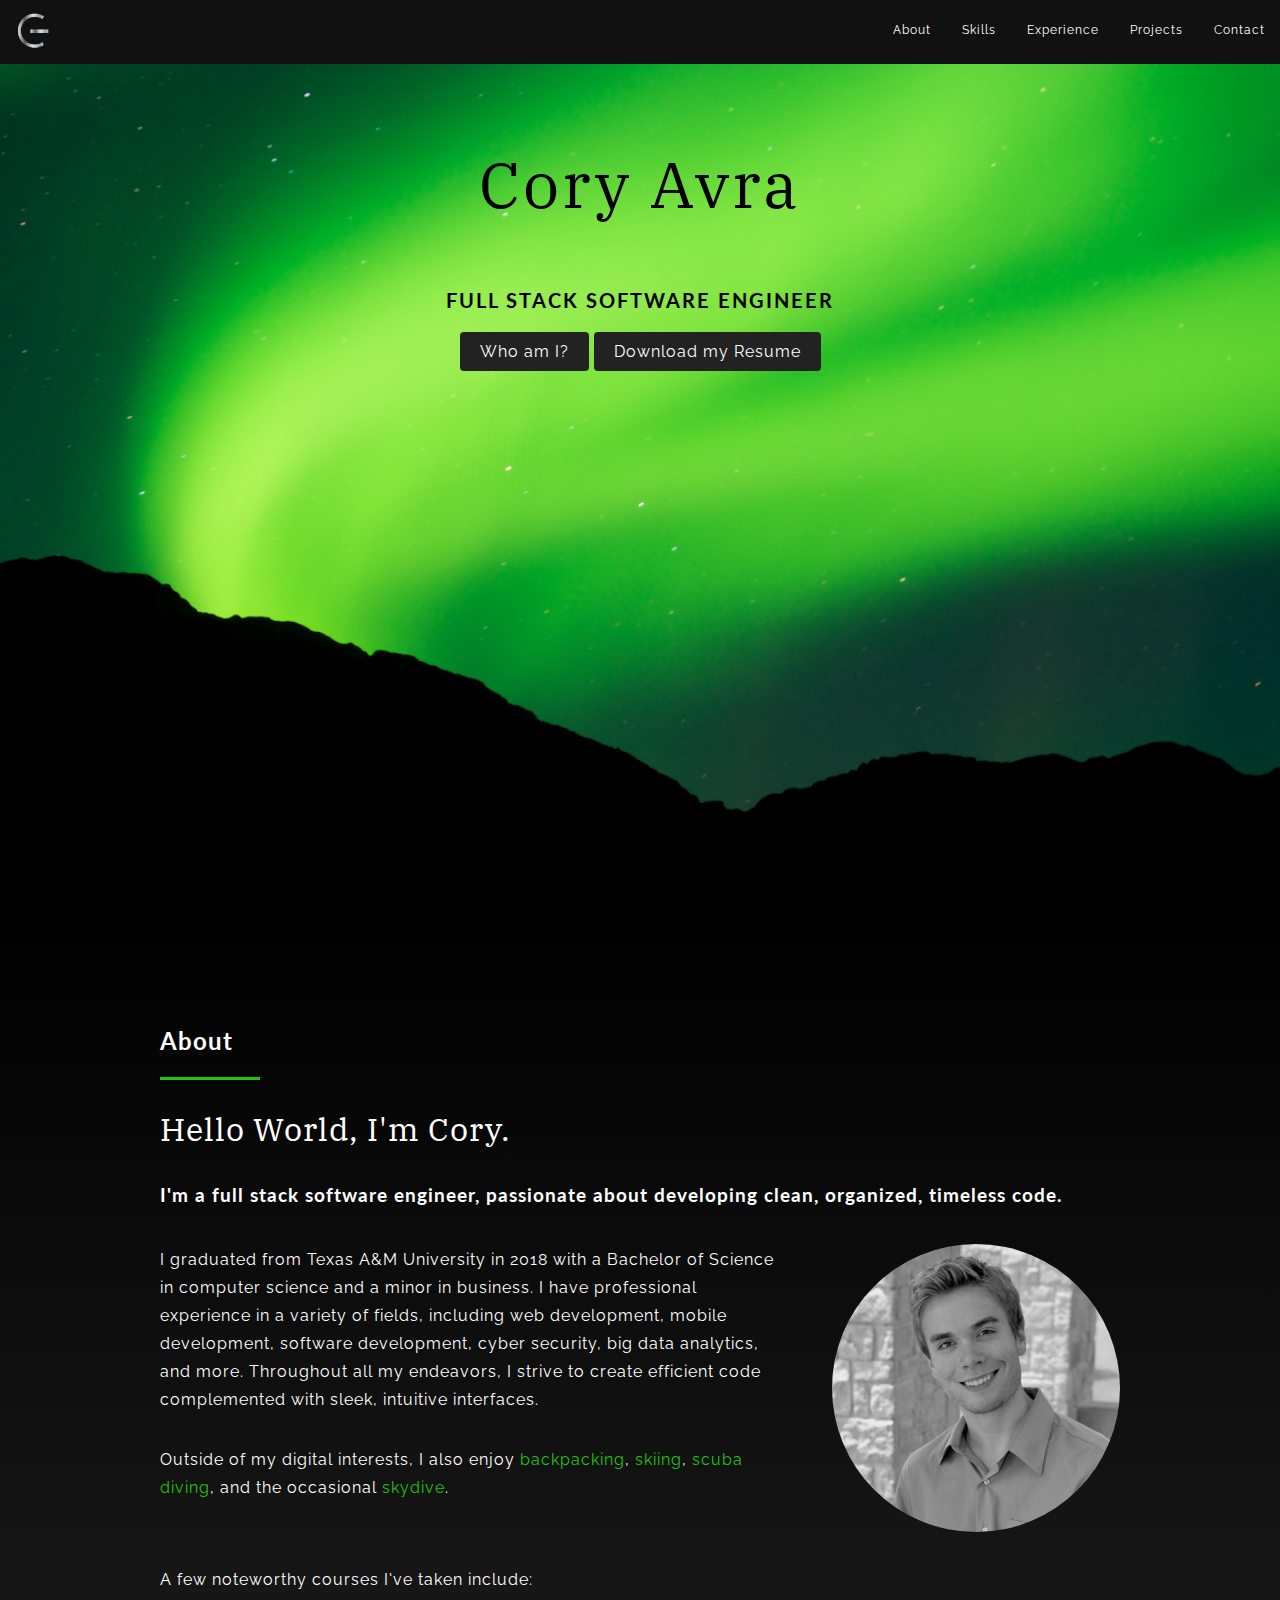
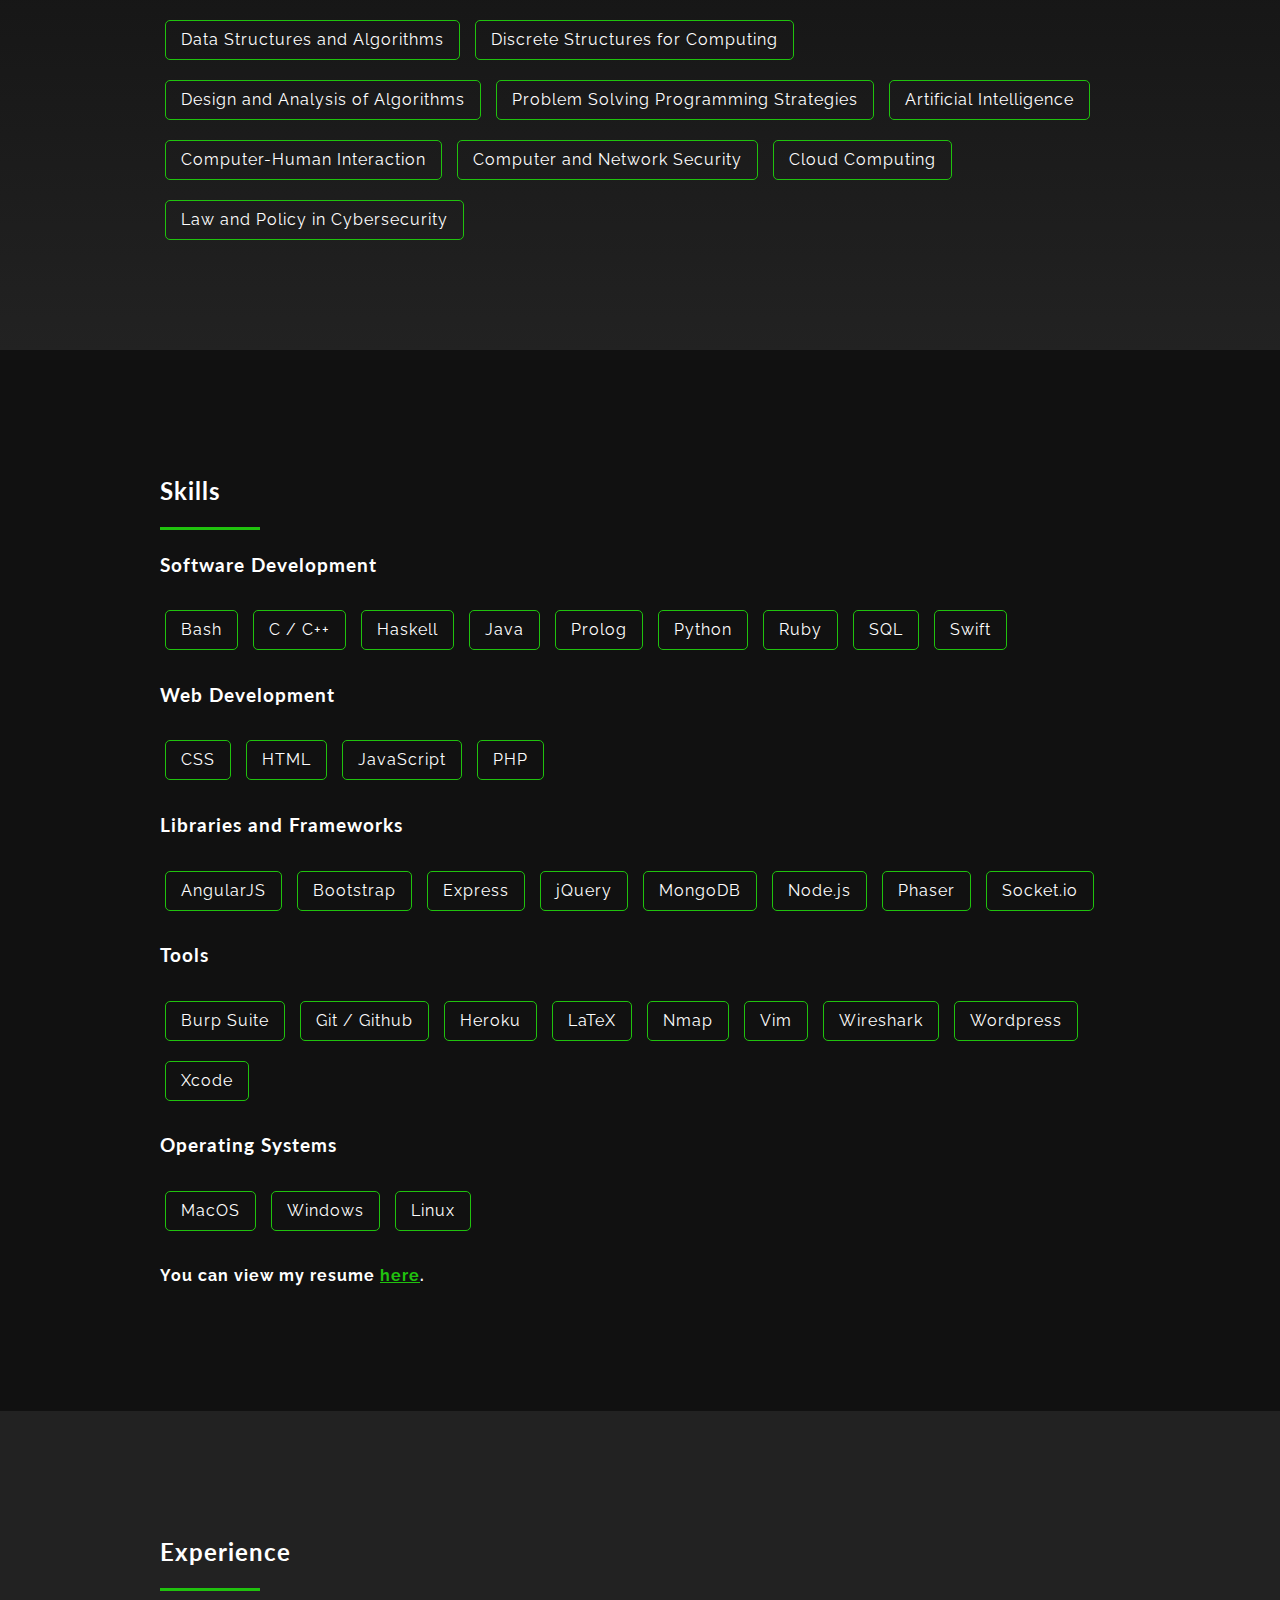
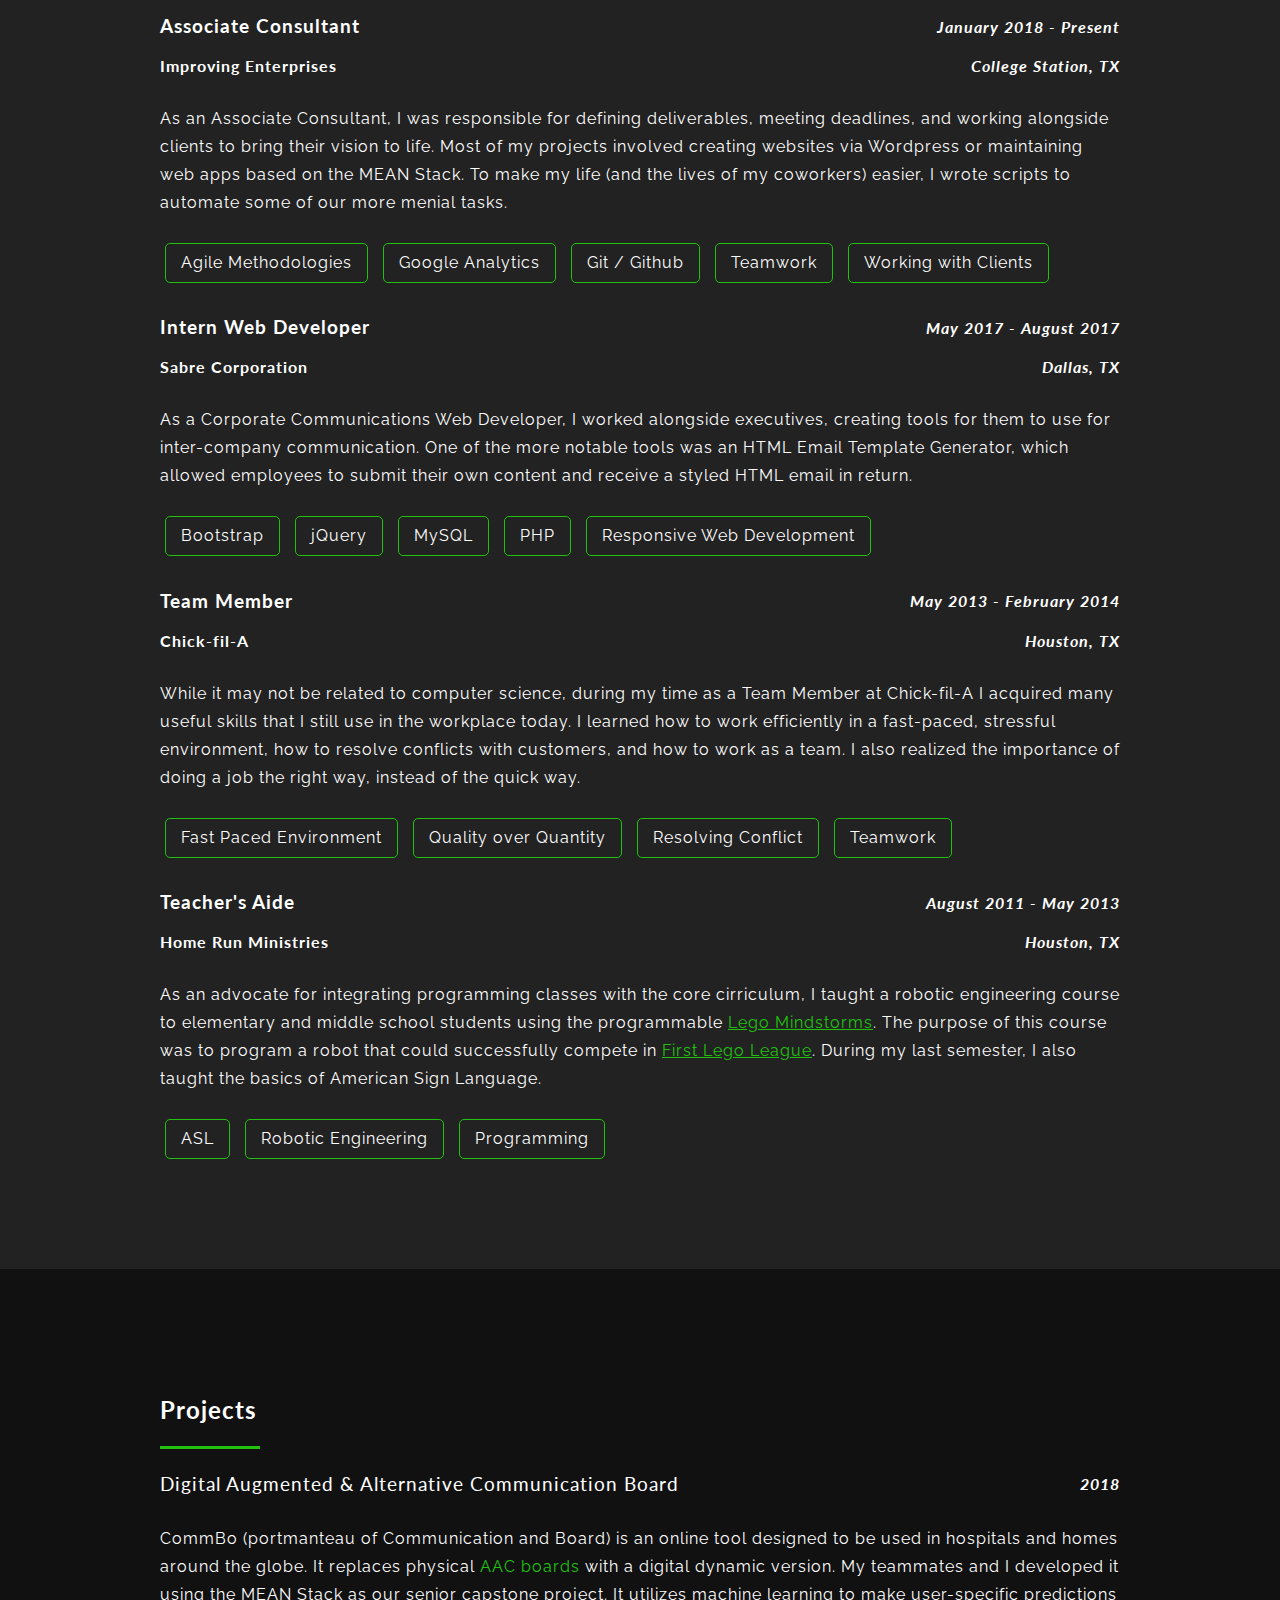
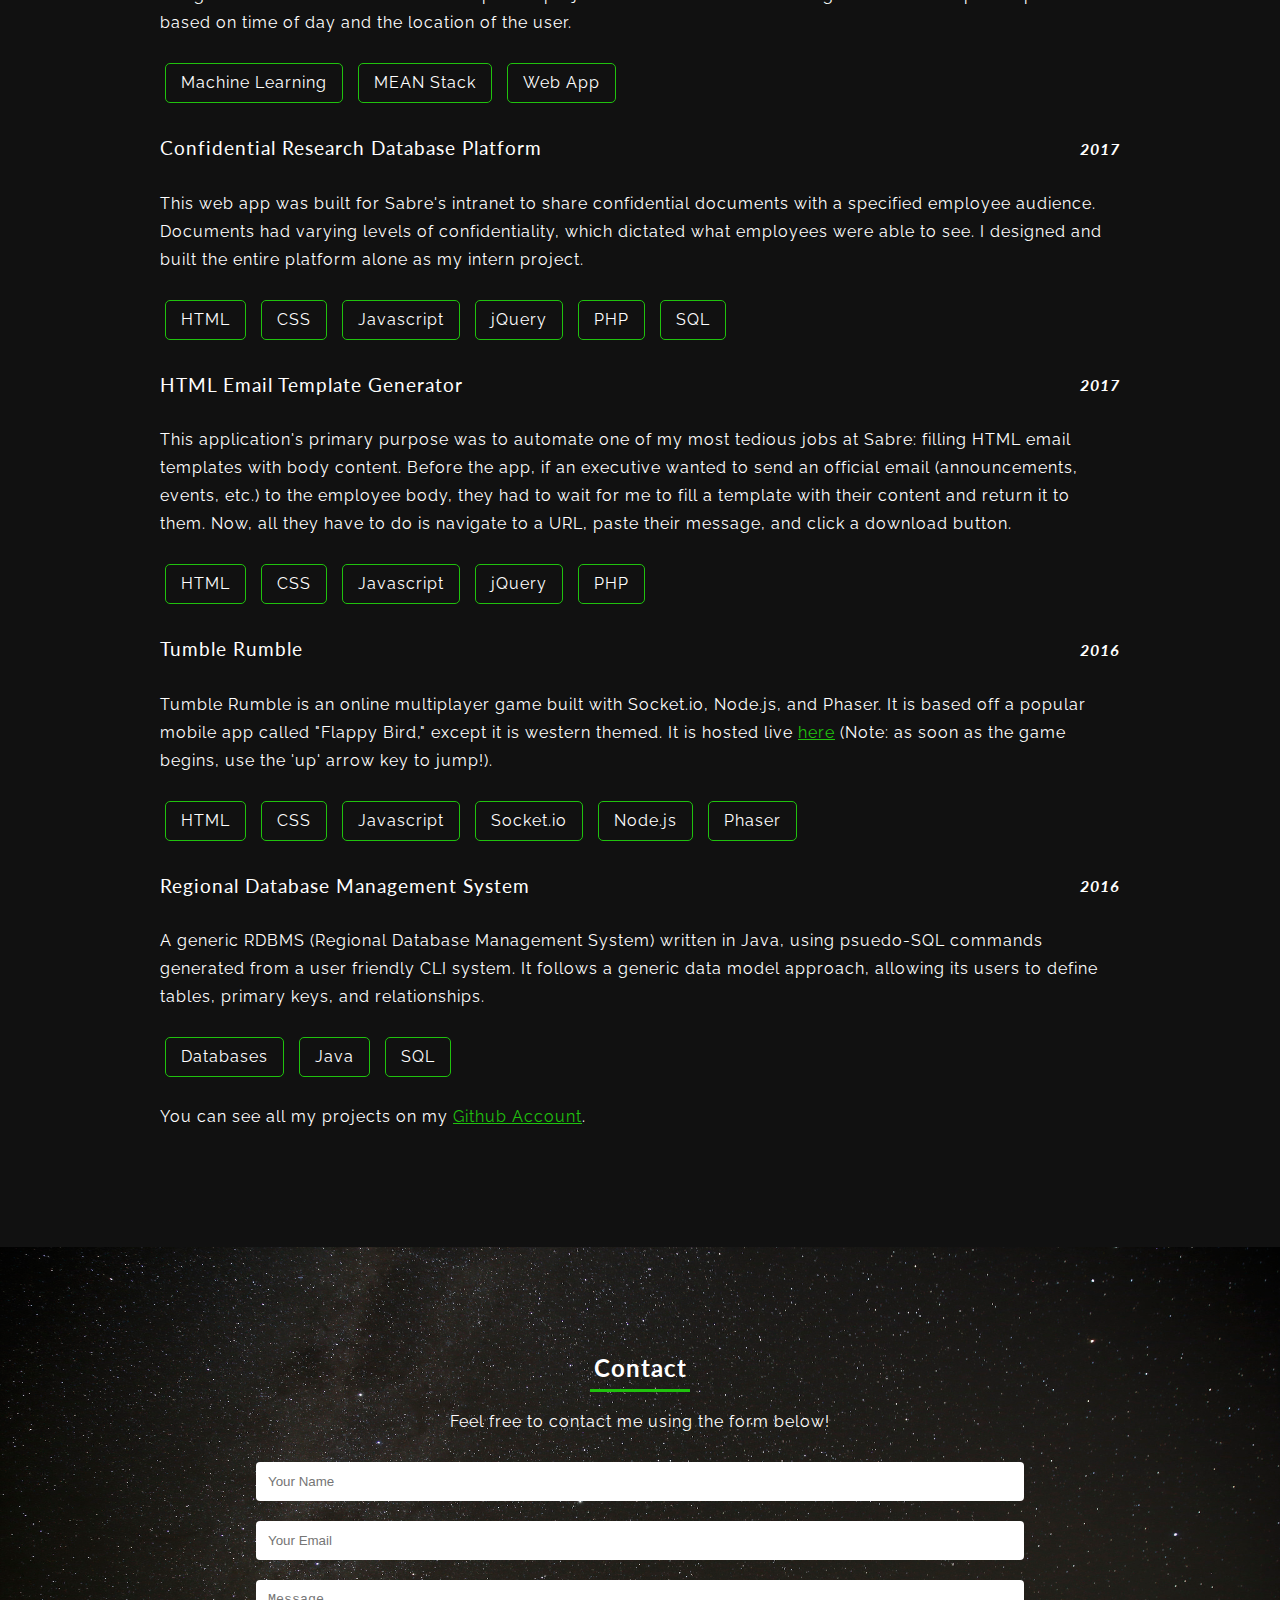
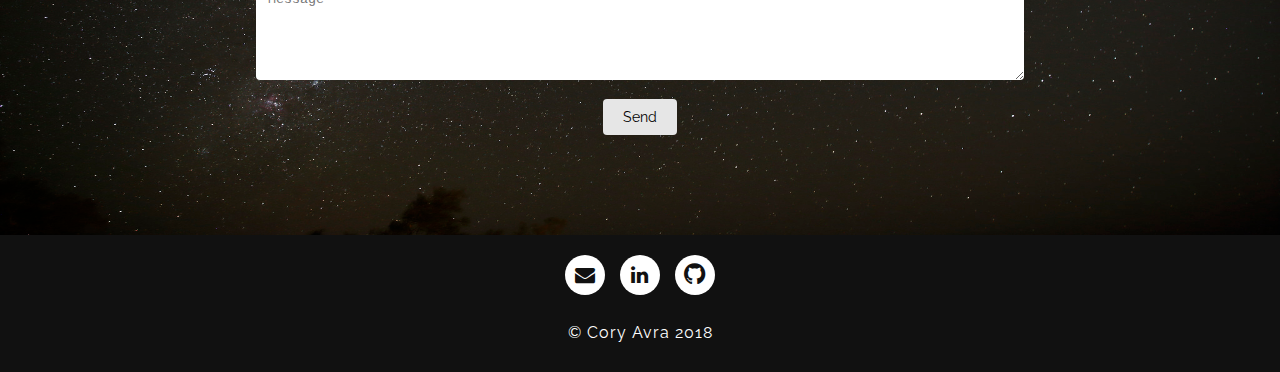
<file: index.html>
<!DOCTYPE html>
<html lang="en">
<head>
	<meta charset="UTF-8" />
	<meta name="viewport" content="width=device-width, initial-scale=1">

	<!-- Website title and icon -->
	<title>Cory Avra</title>
	<link rel="icon" href="assets/img/logo.png">

	<!--  Stylesheets -->
	<link rel="stylesheet" type="text/css" href="assets/css/style.css">
	<link rel="stylesheet" href="https://cdnjs.cloudflare.com/ajax/libs/font-awesome/4.7.0/css/font-awesome.min.css">

	<!-- Global site tag (gtag.js) - Google Analytics -->
	<script async src="https://www.googletagmanager.com/gtag/js?id=UA-115904629-1"></script>
	<script>
		window.dataLayer = window.dataLayer || [];
		function gtag(){dataLayer.push(arguments);}
		gtag('js', new Date());
		gtag('config', 'UA-115904629-1');
	</script>
</head>
<body>
	<div class="header">
		<a id="header-logo" href="#introduction"><img src="assets/img/logo.png"></a>
		<ul>
			<li><a href="#about">About</a></li>
			<!-- <li><a href="#services">What I do</a></li> -->
			<li><a href="#skills">Skills</a></li>
			<li><a href="#experience">Experience</a></li>
			<li><a href="#projects">Projects</a></li>
			<li><a href="#contact">Contact</a></li>
		</ul>
	</div>

	<div class="section" id="introduction">
		<h1 class="title">Cory Avra</h1>
		<h3 class="heading">Full Stack Software Engineer</h3>
		<a class="button" href="#about">Who am I?</a>
		<a class="button" href="assets/docs/Cory Avra - Resume.pdf" target="_blank">Download my Resume</a>
	</div>

	<div class="section" id="about">
		<div class="section-wrapper">
			<h2 class="heading">About</h2>
			<div class="accent-line"></div>

			<h1 class="title">Hello World, I'm Cory.</h1>
			<h3 class="heading">I'm a full stack software engineer, passionate about developing clean, organized, timeless code.</h3>

			<img id="headshot-image" src="assets/img/headshot.png">

			<p>I graduated from Texas A&amp;M University in 2018 with a Bachelor of Science in computer science and a minor in business. I have professional experience in a variety of fields, including web development, mobile development, software development, cyber security, big data analytics, and more. Throughout all my endeavors, I strive to create efficient code complemented with sleek, intuitive interfaces.</p>
			<p>Outside of my digital interests, I also enjoy
				<span class="text-popup">
					<span data-id="popup_backpack">backpacking</span>,
					<span data-id="popup_ski">skiing</span>,
					<span data-id="popup_scuba">scuba diving</span>, and the occasional
					<span data-id="popup_skydive">skydive</span>.
				</span>
				<div class="popup" style="display:none;">Popup</div>
			</p>
			<p>A few noteworthy courses I've taken include:</p>
			<ul class="taglist">
				<li>Data Structures and Algorithms</li>
				<li>Discrete Structures for Computing</li>
				<li>Design and Analysis of Algorithms</li>
				<li>Problem Solving Programming Strategies</li>
				<li>Artificial Intelligence</li>
				<li>Computer-Human Interaction</li>
				<li>Computer and Network Security</li>
				<li>Cloud Computing</li>
				<li>Law and Policy in Cybersecurity</li>
			</ul>
		</div>
	</div>

	<!-- <div class="section" id="services">
		<div class="section-wrapper">
			<h2 class="heading">What I do</h2>
			<div class="accent-line"></div>
			<ul class="taglist">
				<li>Front End (Responsive eser Design, experience, etc.)</li>
				<li>Back End (Databases, etc.)</li>
				<li>Cyber Security (best practices, law)</li>
				<li>Software Engineering (low-level languages, high level languages)</li>
			</ul>
		</div>
	</div> -->

	<div class="section" id="skills">
		<div class="section-wrapper">
			<h2 class="heading">Skills</h2>
			<div class="accent-line"></div>
			<h3 class="heading">Software Development</h3>
			<ul class="taglist">
				<li>Bash</li>
				<li>C / C++</li>
				<li>Haskell</li>
				<li>Java</li>
				<li>Prolog</li>
				<li>Python</li>
				<li>Ruby</li>
				<li>SQL</li>
				<li>Swift</li>
			</ul>
			<h3 class="heading">Web Development</h3>
			<ul class="taglist">
				<li>CSS</li>
				<li>HTML</li>
				<li>JavaScript</li>
				<li>PHP</li>
			</ul>
			<h3 class="heading">Libraries and Frameworks</h3>
			<ul class="taglist">
				<li>AngularJS</li>
				<li>Bootstrap</li>
				<li>Express</li>
				<li>jQuery</li>
				<li>MongoDB</li>
				<li>Node.js</li>
				<li>Phaser</li>
				<li>Socket.io</li>
			</ul>
			<h3 class="heading">Tools</h3>
			<ul class="taglist">
				<li>Burp Suite</li>
				<li>Git / Github</li>
				<li>Heroku</li>
				<li>LaTeX</li>
				<li>Nmap</li>
				<li>Vim</li>
				<li>Wireshark</li>
				<li>Wordpress</li>
				<li>Xcode</li>
			</ul>
			<h3 class="heading">Operating Systems</h3>
			<ul class="taglist">
				<li>MacOS</li>
				<li>Windows</li>
				<li>Linux</li>
			</ul>
			<!-- <h3 class="heading">Soft Skills</h3>
			<ul class="taglist">
				<li>Public Speaking</li>
				<li>Presentation</li>
				<li>Team Leadership</li>
				<li>Effective Communication</li>
			</ul> -->
			<h4>You can view my resume <a href="assets/docs/Cory Avra - Resume.pdf" target="_blank">here</a>.</h4>
		</div>
	</div>

	<div class="section" id="experience">
		<div class="section-wrapper">
			<h2 class="heading">Experience</h2>
			<div class="accent-line"></div>

			<div class="line heading">
				<h3 class="job-title">Associate Consultant</h3>
				<h4 class="date">January 2018 - Present</h4>
			</div>
			<div class="line heading">
				<h4 class="company">Improving Enterprises</h4>
				<h4 class="location">College Station, TX</h4>
			</div>
			<p class="summary">As an Associate Consultant, I was responsible for defining deliverables, meeting deadlines, and working alongside clients to bring their vision to life. Most of my projects involved creating websites via Wordpress or maintaining web apps based on the MEAN Stack. To make my life (and the lives of my coworkers) easier, I wrote scripts to automate some of our more menial tasks.</p>
			<ul class="taglist">
				<li>Agile Methodologies</li>
				<li>Google Analytics</li>
				<li>Git / Github</li>
				<li>Teamwork</li>
				<li>Working with Clients</li>
			</ul>

			<div class="line heading">
				<h3 class="job-title">Intern Web Developer</h3>
				<h4 class="date">May 2017 - August 2017</h4>
			</div>
			<div class="line heading">
				<h4 class="company">Sabre Corporation</h4>
				<h4 class="location">Dallas, TX</h4>
			</div>
			<p>As a Corporate Communications Web Developer, I worked alongside executives, creating tools for them to use for inter-company communication. One of the more notable tools was an HTML Email Template Generator, which allowed employees to submit their own content and receive a styled HTML email in return.</p>
			<ul class="taglist">
				<li>Bootstrap</li>
				<li>jQuery</li>
				<li>MySQL</li>
				<li>PHP</li>
				<li>Responsive Web Development</li>
			</ul>

			<div class="line heading">
				<h3 class="job-title">Team Member</h3>
				<h4 class="date">May 2013 - February 2014</h4>
			</div>
			<div class="line heading">
				<h4 class="company">Chick-fil-A</h4>
				<h4 class="location">Houston, TX</h4>
			</div>
			<p>While it may not be related to computer science, during my time as a Team Member at Chick-fil-A I acquired many useful skills that I still use in the workplace today. I learned how to work efficiently in a fast-paced, stressful environment, how to resolve conflicts with customers, and how to work as a team. I also realized the importance of doing a job the right way, instead of the quick way.</p>
			<ul class="taglist">
				<li>Fast Paced Environment</li>
				<li>Quality over Quantity</li>
				<li>Resolving Conflict</li>
				<li>Teamwork</li>
			</ul>

			<div class="line heading">
				<h3 class="job-title">Teacher's Aide</h3>
				<h4 class="date">August 2011 - May 2013</h4>
			</div>
			<div class="line heading">
				<h4 class="company">Home Run Ministries</h4>
				<h4 class="location">Houston, TX</h4>
			</div>
			<p>As an advocate for integrating programming classes with the core cirriculum, I taught a robotic engineering course to elementary and middle school students using the programmable <a href="https://www.lego.com/en-us/mindstorms">Lego Mindstorms</a>. The purpose of this course was to program a robot that could successfully compete in <a href="http://www.firstlegoleague.org/">First Lego League</a>. During my last semester, I also taught the basics of American Sign Language.</p>
			<ul class="taglist">
				<li>ASL</li>
				<li>Robotic Engineering</li>
				<li>Programming</li>
			</ul>
		</div>
	</div>

	<div class="section" id="projects">
		<div class="section-wrapper">
			<h2 class="heading">Projects</h2>
			<div class="accent-line"></div>

			<div class="line heading">
				<h3 class="name">Digital Augmented & Alternative Communication Board</h3>
				<h4 class="date">2018</h4>
			</div>
			<p>CommBo (portmanteau of Communication and Board) is an online tool designed to be used in hospitals and homes around the globe. It replaces physical <span class="text-popup"><span data-id="popup-AAC">AAC boards</span></span> with a digital dynamic version. My teammates and I developed it using the MEAN Stack as our senior capstone project. It utilizes machine learning to make user-specific predictions based on time of day and the location of the user.</p>
			<ul class="taglist">
				<li>Machine Learning</li>
				<li>MEAN Stack</li>
				<li>Web App</li>
			</ul>

			<div class="line heading">
				<h3 class="name">Confidential Research Database Platform</h3>
				<h4 class="date">2017</h4>
			</div>
			<p>This web app was built for Sabre's intranet to share confidential documents with a specified employee audience. Documents had varying levels of confidentiality, which dictated what employees were able to see. I designed and built the entire platform alone as my intern project.</p>
			<ul class="taglist">
				<li>HTML</li>
				<li>CSS</li>
				<li>Javascript</li>
				<li>jQuery</li>
				<li>PHP</li>
				<li>SQL</li>
			</ul>

			<div class="line heading">
				<h3 class="heading name">HTML Email Template Generator</h3>
				<h4 class="date">2017</h4>
			</div>
			<p>This application's primary purpose was to automate one of my most tedious jobs at Sabre: filling HTML email templates with body content. Before the app, if an executive wanted to send an official email (announcements, events, etc.) to the employee body, they had to wait for me to fill a template with their content and return it to them. Now, all they have to do is navigate to a URL, paste their message, and click a download button.</p>
			<ul class="taglist">
				<li>HTML</li>
				<li>CSS</li>
				<li>Javascript</li>
				<li>jQuery</li>
				<li>PHP</li>
			</ul>

			<div class="line heading">
				<h3 class="name">Tumble Rumble</h3>
				<h4 class="date">2016</h4>
			</div>
			<p>Tumble Rumble is an online multiplayer game built with Socket.io, Node.js, and Phaser. It is based off a popular mobile app called "Flappy Bird," except it is western themed. It is hosted live <a href="http://tumblerumble.herokuapp.com/">here</a> (Note: as soon as the game begins, use the 'up' arrow key to jump!).</p>
			<ul class="taglist">
				<li>HTML</li>
				<li>CSS</li>
				<li>Javascript</li>
				<li>Socket.io</li>
				<li>Node.js</li>
				<li>Phaser</li>
			</ul>

			<div class="line heading">
				<h3 class="name">Regional Database Management System</h3>
				<h4 class="date">2016</h4>
			</div>
			<p>A generic RDBMS (Regional Database Management System) written in Java, using psuedo-SQL commands generated from a user friendly CLI system. It follows a generic data model approach, allowing its users to define tables, primary keys, and relationships.</p>
			<ul class="taglist">
				<li>Databases</li>
				<li>Java</li>
				<li>SQL</li>
			</ul>

			<p>You can see all my projects on my <a href="https://github.com/cavra">Github Account</a>.</p>
		</div>
	</div>

	<div class="section" id="contact">
		<div class="section-wrapper">
			<h2 class="heading">Contact</h2>
			<div class="accent-line"></div>
			<p>Feel free to contact me using the form below!</p>
			<form method="POST" action="https://formspree.io/coryavra@gmail.com">
				<input type="text" name="name" placeholder="Your Name" required>
				<input type="email" name="_replyto" placeholder="Your Email" required>
				<textarea name="message" placeholder="Message" required></textarea>
				<button class="button" type="submit">Send</button>
			</form>
		</div>
	</div>

	<div class="footer">
		<ul>
			<li><a href="mailto:coryavra@gmail.com" class="fa fa-envelope" title="Email"></a></li>
			<li><a href="https://www.linkedin.com/in/cory-avra/" class="fa fa-linkedin" title="LinkedIn"></a></li>
			<li><a href="https://github.com/cavra" class="fa fa-github" title="Github"></a></li>
		</ul>
		<div class="copyright">
			&#169; Cory Avra 2018
		</div>
	</div>

	<script type="text/javascript" src="https://ajax.googleapis.com/ajax/libs/jquery/3.2.1/jquery.min.js"></script>
	<script type="text/javascript" src="assets/js/functions.js"></script>
</body>
</html>
</file>
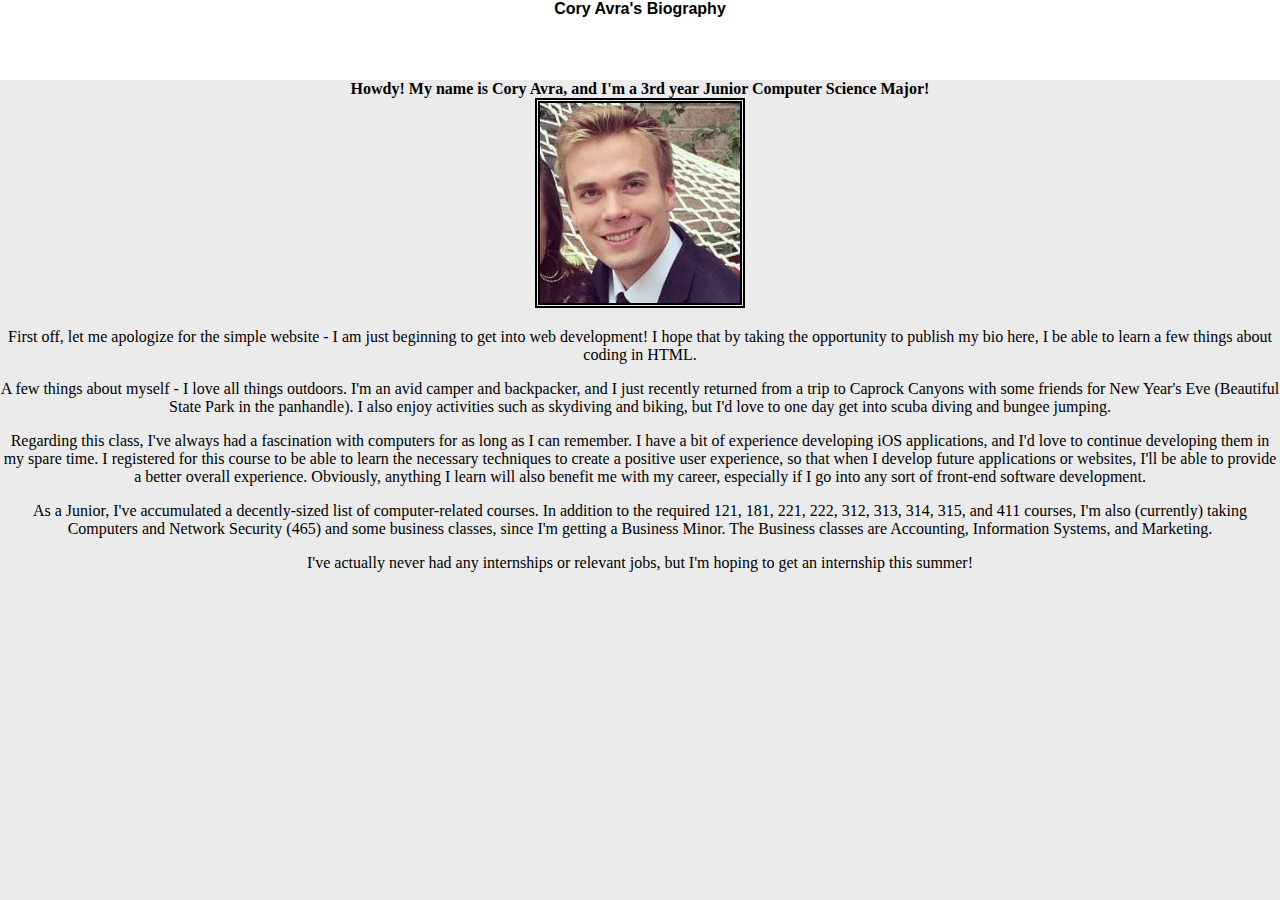
<file: old/index.html>
<!DOCTYPE HTML>
<html lang='en'>
	<head>
    <meta charset='UTF-8' />
		<title>Cory Avra</title>
		<link rel="icon" href="favicon.ico">
    <link type='text/css' rel='stylesheet' href='style.css' />
	</head>
	<body>
		<header>
    		<h1>Cory Avra's Biography</h1>
		</header>

		<h1>Howdy! My name is Cory Avra, and I'm a 3rd year Junior Computer Science Major!</h1>

		<img style="border:5px double black;" src="profile_pic.jpg" height="200" width="200" alt="Profile Picture">

		<p>First off, let me apologize for the simple website - I am just beginning to get into web development! I hope that by taking the opportunity to publish my bio here, I be able to learn a few things about coding in HTML.</p>

		<p>A few things about myself - I love all things outdoors. I'm an avid camper and backpacker, and I just recently returned from a trip to Caprock Canyons with some friends for New Year's Eve (Beautiful State Park in the panhandle). I also enjoy activities such as skydiving and biking, but I'd love to one day get into scuba diving and bungee jumping.</p>

		<p>Regarding this class, I've always had a fascination with computers for as long as I can remember. I have a bit of experience developing iOS applications, and I'd love to continue developing them in my spare time. I registered for this course to be able to learn the necessary techniques to create a positive user experience, so that when I develop future applications or websites, I'll be able to provide a better overall experience. Obviously, anything I learn will also benefit me with my career, especially if I go into any sort of front-end software development.</p>

		<p>As a Junior, I've accumulated a decently-sized list of computer-related courses. In addition to the required 121, 181, 221, 222, 312, 313, 314, 315, and 411 courses, I'm also (currently) taking Computers and Network Security (465) and some business classes, since I'm getting a Business Minor. The Business classes are Accounting, Information Systems, and Marketing.</p>

		<p>I've actually never had any internships or relevant jobs, but I'm hoping to get an internship this summer!</p>
	</body>
</html>
</file>
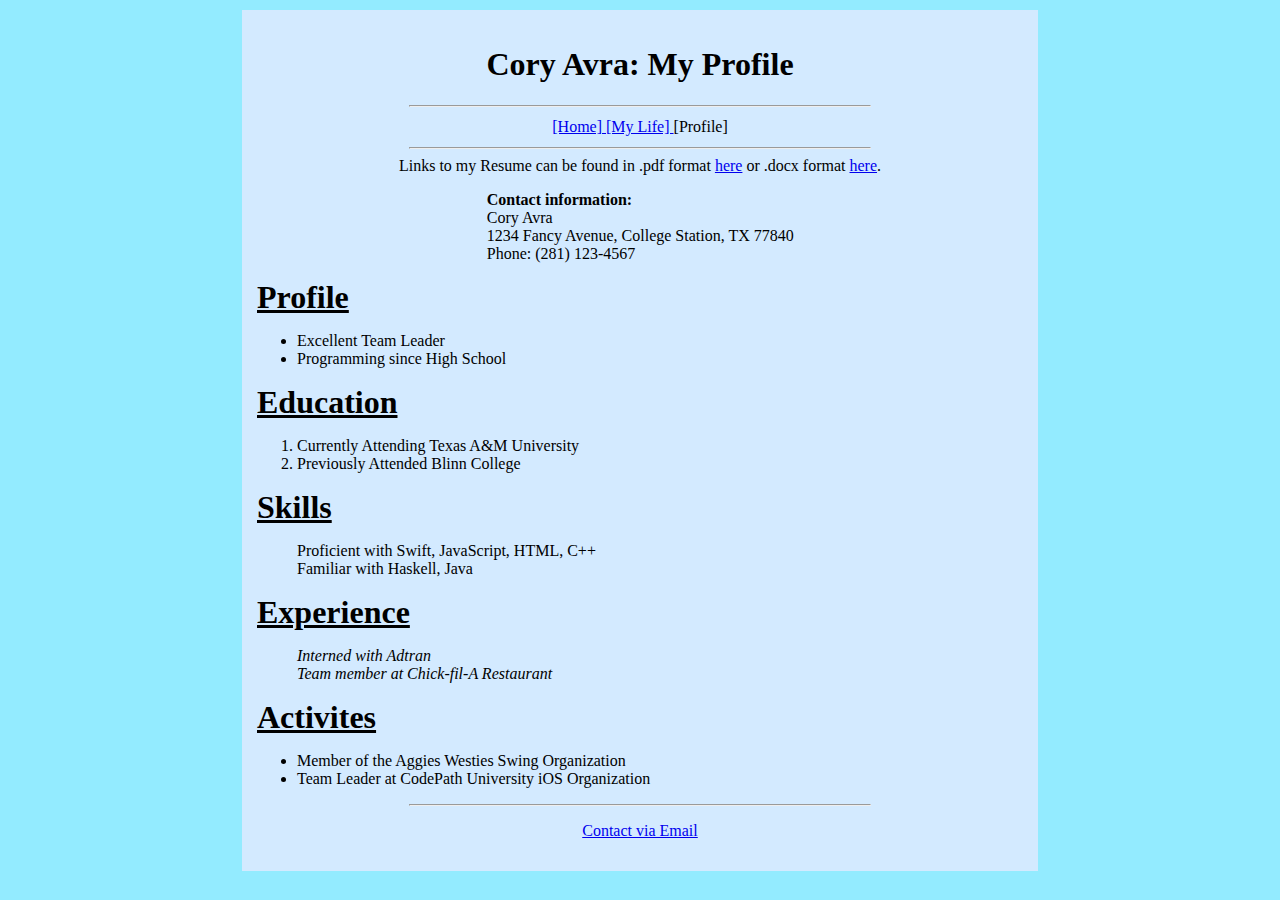
<file: profile.html>
<!DOCTYPE html>
<html>
<head>
<title>Cory Avra: ISYS Website</title>
<!-- created by: Your Cory Avra, Section 599 -->
</head>
<body bgcolor="#93ebff">
<table align="center" width = "800px" cellpadding="15px">
<tr>
<td bgcolor="#d3eaff">
<h1 align="center">Cory Avra: My Profile</h1>
<hr align="center", width="60%">
<center><table><tr><td> 
<a href= "index.html"> [Home] </a> 
<a href= "mylife.html"> [My Life] </a> 
[Profile]
</td> </tr></table></center>
<hr align="center", width="60%">
<center>
Links to my Resume can be found in .pdf format <a href="resume.pdf">here</a> or .docx format <a href="resume.docx">here</a>.

<p style="text-align:left;margin-left:30%"">
<b>Contact information:</b><br>
Cory Avra<br>
1234 Fancy Avenue, College Station, TX 77840<br>
Phone: (281) 123-4567
</p>
</center>

<font size="6"><b><u>Profile</u></b></font>
<ul>
	<li>Excellent Team Leader</li>
	<li>Programming since High School</li>
</ul>

<font size="6"><b><u>Education</u></b></font>
<ol type="1">
	<li>Currently Attending Texas A&M University</li>
	<li>Previously Attended Blinn College</li>
</ol>

<font size="6"><b><u>Skills</u></b></font>
<ul style="list-style-type:none">
	<li>Proficient with Swift, JavaScript, HTML, C++</li>
	<li>Familiar with Haskell, Java</li>
</ul>

<font size="6"><b><u>Experience</u></b></font>
<ul style="list-style-type:none;font-style:italic;">
	<li>Interned with Adtran</li>
	<li>Team member at Chick-fil-A Restaurant</li>
</ul>

<font size="6"><b><u>Activites</u></b></font>
<ul>
	<li>Member of the Aggies Westies Swing Organization</li>
	<li>Team Leader at CodePath University iOS Organization</li>
</ul>

</p>
<hr align="center", width="60%">
<p align="center">
<a href="mailto:fakeemail@gmail.com?Subject=Hello%20from%20ISYS%20" target="_top">Contact via Email</a>
</p>
</td>
</tr>
</table>
</body>
</html>
</file>
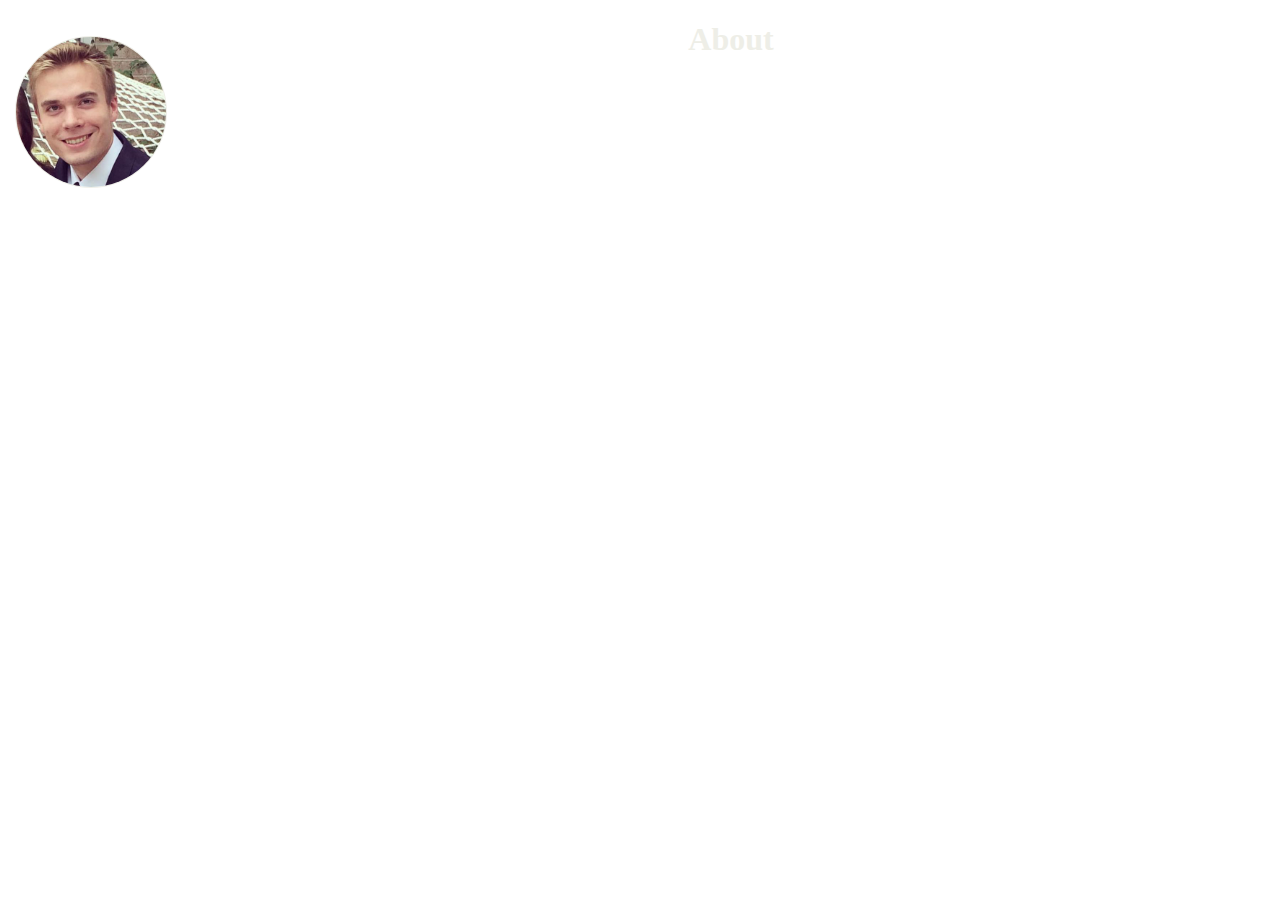
<file: html/about.html>
<!DOCTYPE html>
<html lang='en'>

	<head>
    	<meta charset='UTF-8' />

		<!-- Set website title and icon -->
		<title>Cory Avra - Home</title>
		<link rel="icon" href="../images/favicon.ico">

		<!-- Add stylesheets and libraries -->
		<link rel="stylesheet" type="text/css" href="../css/iframe.css">
		<link rel="stylesheet" href="https://cdnjs.cloudflare.com/ajax/libs/font-awesome/4.7.0/css/font-awesome.min.css">
	</head>

	<body>
		<center>
			<img id="profilePic" src="../images/profile.png" alt="Profile Picture">
			<h1>About</h1>
		</center>
	</body>
</html>
</file>
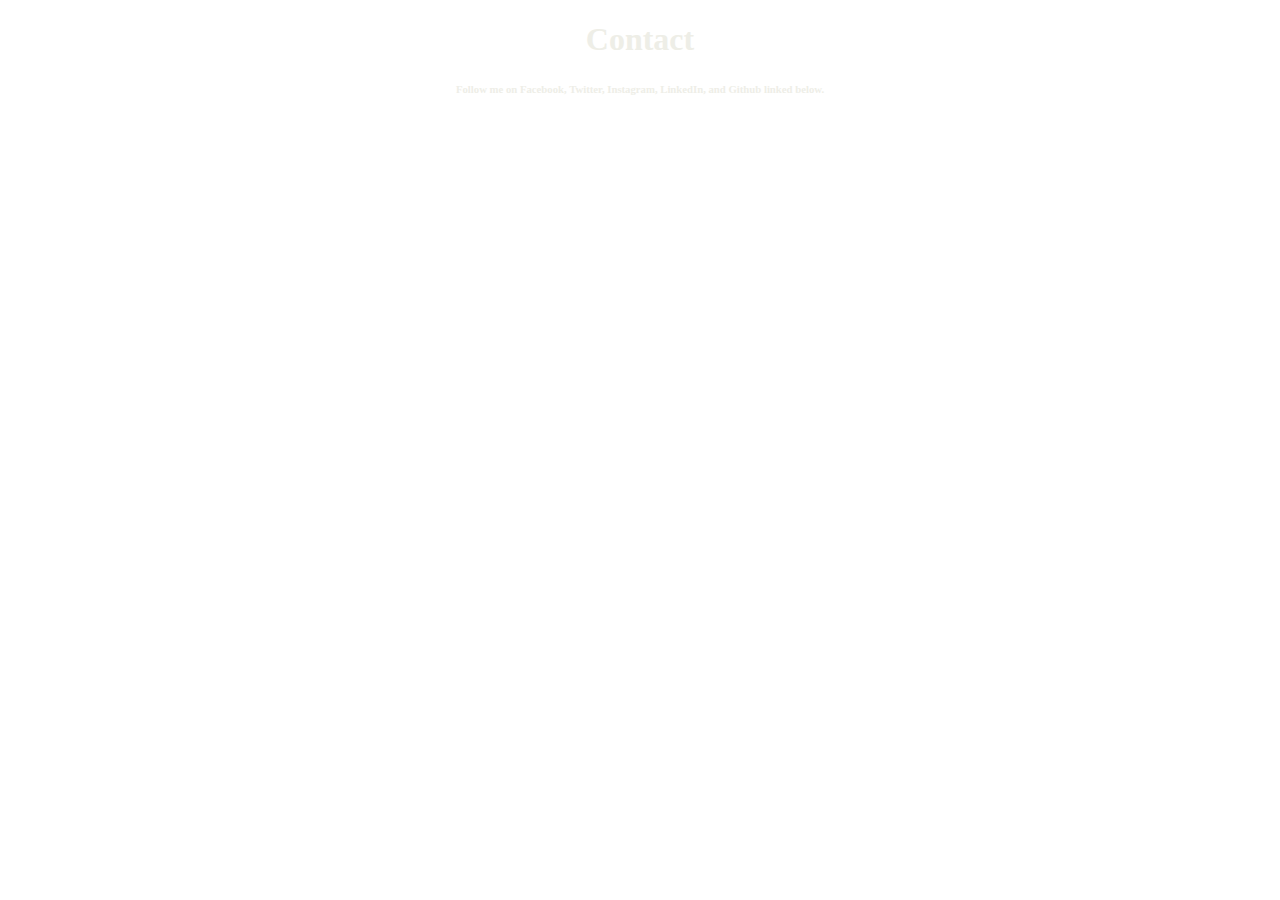
<file: html/contact.html>
<!DOCTYPE html>
<html lang='en'>

	<head>
    	<meta charset='UTF-8' />

		<!-- Set website title and icon -->
		<title>Cory Avra - Home</title>
		<link rel="icon" href="../images/favicon.ico">

		<!-- Add stylesheets and libraries -->
		<link rel="stylesheet" type="text/css" href="../css/iframe.css">
		<link rel="stylesheet" href="https://cdnjs.cloudflare.com/ajax/libs/font-awesome/4.7.0/css/font-awesome.min.css">
	</head>

	<body>
		<center>
			<h1>Contact</h1>
			<h6>Follow me on Facebook, Twitter, Instagram, LinkedIn, and Github linked below.</h6>
		</center>
	</body>
</html>
</file>
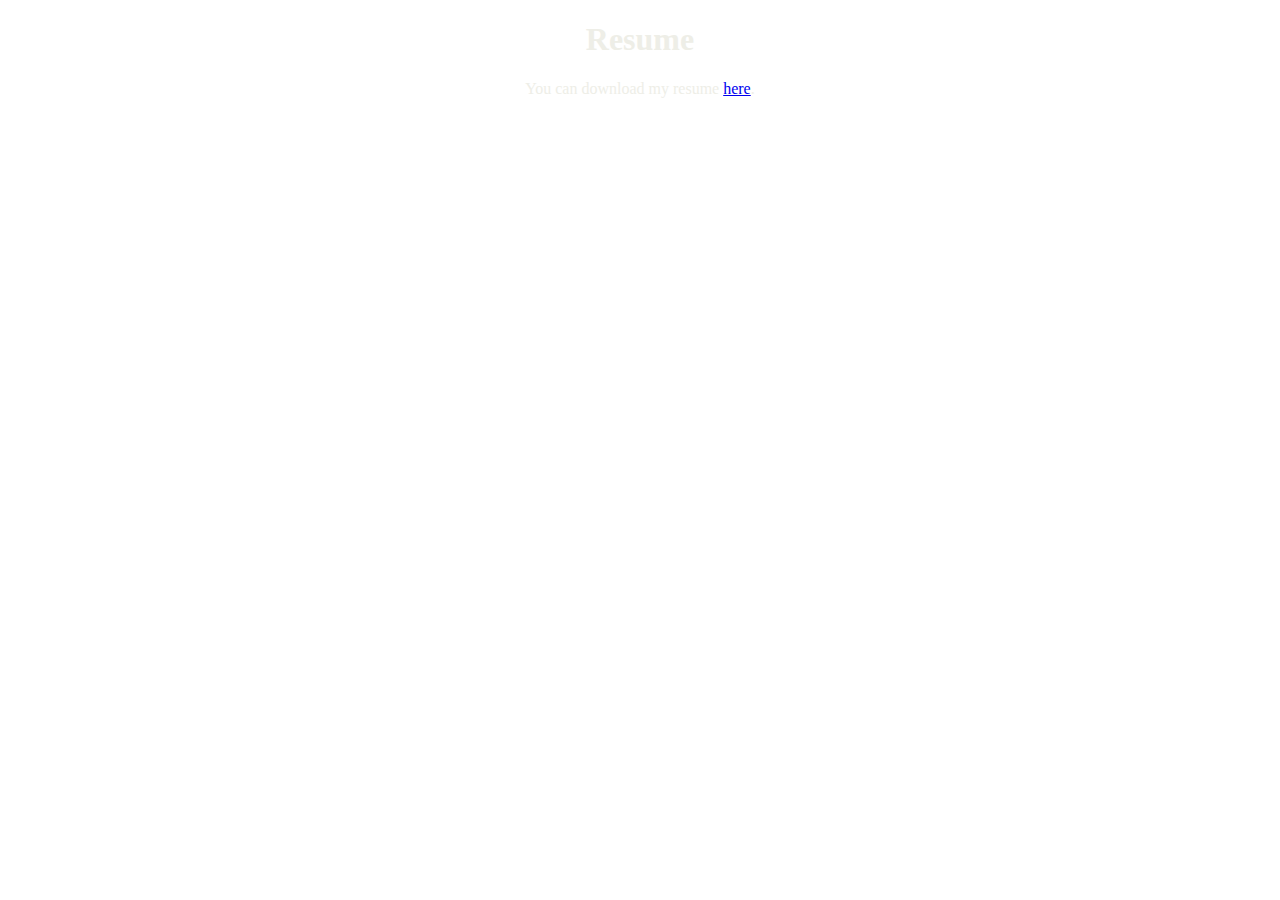
<file: html/resume.html>
<!DOCTYPE html>
<html lang='en'>

	<head>
    	<meta charset='UTF-8' />

		<!-- Set website title and icon -->
		<title>Cory Avra - Home</title>
		<link rel="icon" href="../images/favicon.ico">

		<!-- Add stylesheets and libraries -->
		<link rel="stylesheet" type="text/css" href="../css/iframe.css">
		<link rel="stylesheet" href="https://cdnjs.cloudflare.com/ajax/libs/font-awesome/4.7.0/css/font-awesome.min.css">
	</head>

	<body>
		<center>
			<h1>Resume</h1>
			<p>You can download my resume <a href="../documents/CoryAvraResume.pdf">here</a>.</p>
		</center>
	</body>
</html>
</file>
<file: assets/css/style.css>
/*----------------------------------------------------------------------------*/
/* Global Stuff */
/*----------------------------------------------------------------------------*/
@import url('https://fonts.googleapis.com/css?family=IBM+Plex+Serif:400');
@import url('https://fonts.googleapis.com/css?family=Lato:300');
@import url('https://fonts.googleapis.com/css?family=Raleway:200');

/* Custom Variables */
:root {
    --font-title: 'IBM Plex Serif', serif;
    --font-heading: 'Lato', sans-serif;
    --font-body: 'Raleway', sans-serif;

    --color-background-primary: #222222;
    --color-background-secondary: #111111;
    --color-background-tertiary: #e6e6e6;

    --color-text-bright: #ffffff;
    --color-text-bright-complement: #a5a5a5;
    --color-text-dark: #000000;

    --color-accent: #20c20e;
    --color-accent-complement: #1E7015;
    --color-gradient: linear-gradient(to bottom right, #000099 0%, #00ffcc 100%);

    --color-hacker-green: #20c20e;
    --color-hacker-blue: #0d2698;
}

/* Generic settings */
html, body {
    margin: 0;
    padding: 0;
    width: 100%;
    height: 100%;
    background-color: var(--color-background-primary);
    color: var(--color-text-bright);

    font-family: var(--font-body);
    line-height: 1.75;
    letter-spacing: 1px;
}

/* Custom Highlight Color */
::selection { /* Common browsers */
    background-color: var(--color-hacker-blue);
    color: var(--color-hacker-green);
}
::-moz-selection { /* Firefox browsers */
    background-color: var(--color-hacker-blue);
    color: var(--color-hacker-green);
}

/* Remvoe Focus Outline */
*:focus {
    outline: none;
}

/* Custom Headers */
.title {
    font-family: var(--font-title);
    font-weight: 400;
    letter-spacing: 1px;
}
.heading {
    font-family: var(--font-heading);
    letter-spacing: 1px;
}

/* Custom Links */
a {
    color: var(--color-accent);
}
a:hover {
    color: var(--color-accent-complement);
}

b {
    color: var(--color-accent);
}

.button {
    padding: 10px 20px;
    background-color: var(--color-background-primary);
    display: inline;
    border-radius: 4px;
    text-decoration: none;
    transition: all 0.2s ease;
    color: var(--color-text-bright);
    cursor: pointer;
}
.button:hover {
    color: var(--color-text-bright-complement);
}
.button:focus {
    outline: none;
}

.text-popup span {
    color: var(--color-accent);
    cursor: pointer;
}
.text-popup span:hover {
    color: var(--color-accent-complement);
}
.popup {
    position: absolute;
    width: 150px;
    height: 150px;
    border-radius: 100%;
    overflow: hidden;
}
.popup img {
    width: 100%;
    height: 100%;
}

.taglist {
    margin: 0px;
    padding: 0px;
    display: inline-block;
}
.taglist li {
    margin: 10px 5px;
    padding: 5px 15px;
    display: inline-block;
    border: 1px solid var(--color-accent);
    border-radius: 5px;
}

/*----------------------------------------------------------------------------*/
/* Gradient */
/*----------------------------------------------------------------------------*/
.gradient {
    width: 100%;
    height: 10%;
    background: var(--color-gradient);
}

/*----------------------------------------------------------------------------*/
/* Header */
/*----------------------------------------------------------------------------*/
.header {
    background-color: var(--color-background-secondary);
    position: fixed;
    top: 0px;
    width: 100%;
    z-index: 1000;
}
.header a {
    padding: 10px;
    transition: all 0.2s ease;
    float: left;
    color: var(--color-text-bright);
    text-decoration: none;
}
.header ul {
    height: 100%;
    margin: 0px;
    padding: 0px;
    font-size: 0px;
    list-style: none;
    float: right;
}
.header li {
    margin: 0px;
    padding: 0px;
    font-size: 12px;
    list-style-type: none;
    display: inline-block;

    cursor: pointer;
}
.header li a {
    padding: 20px 15px;
    border-bottom: 3px solid transparent;
}
.header li a:hover {
    border-bottom-color: var(--color-accent);
}
#header-logo {
    /* padding: 0px; */
}
#header-logo img {
    width: 45px;
    display: block;
}

/*----------------------------------------------------------------------------*/
/* Sections */
/*----------------------------------------------------------------------------*/
.section {
    margin: 0px;
    padding: 0px;
    width: 100%;
    overflow: hidden;
}
.section-wrapper {
    margin: 50px auto;
    padding: 50px;
    width: 75%;
    overflow: auto;
}
.section .accent-line {
    margin-top: -5px;
    content: "";
    display: block;
    width: 100px;
    height: 3px;
    background-color: var(--color-accent);
}

/*----------------------------------------------------------------------------*/
/* Introduction Section */
/*----------------------------------------------------------------------------*/
#introduction {
    background-image: url("../img/background_sky.png");
    background-size: 100% 100%;
    background-color: #000000;
    text-align: center;
    width: 100%;
    height: 100%;
    color: var(--color-text-dark);
}
#introduction h1 {
    margin-top: 10%;
    font-size: 64px;
    letter-spacing: 3px;
}
#introduction h3 {
    text-transform: uppercase;
    font-size: 20px;
    letter-spacing: 2px;
    text-align: center;
}

/*----------------------------------------------------------------------------*/
/* About Section */
/*----------------------------------------------------------------------------*/
#about {
    background: linear-gradient(#000000, var(--color-background-primary));
}
#about p {
    float: left;
    width: 65%;
}
#headshot-image {
    margin-top: 14px;
    margin-left: 30px;
    float: right;
    width: 30%;
    height: 50%;
    border-radius: 100%;
    display: block;
}
#about .taglist {
    width: 100%;
}

/*----------------------------------------------------------------------------*/
/* Services Section */
/*----------------------------------------------------------------------------*/
#services {
}

/*----------------------------------------------------------------------------*/
/* Skills Section */
/*----------------------------------------------------------------------------*/
#skills {
    background-color: var(--color-background-secondary);
}

/*----------------------------------------------------------------------------*/
/* Experience Section */
/*----------------------------------------------------------------------------*/
#experience {
}
#experience .line {
    width: 100%;
    display: inline-block;
}
#experience .job-title {
    margin-bottom: 0px;
    float: left;
    display: inline-block;
}
#experience .date {
    margin-bottom: 0px;
    float: right;
    display: inline-block;
    font-style: italic;
}
#experience .company {
    margin-top: 0px;
    margin-bottom: 0px;
    float: left;
    display: inline-block;
}
#experience .location {
    margin-top: 0px;
    margin-bottom: 0px;
    float: right;
    display: inline-block;
    font-style: italic;
}
#experience .summary {
    width: 100%;
    display: inline-block;
}

/*----------------------------------------------------------------------------*/
/* Projects Section */
/*----------------------------------------------------------------------------*/
#projects {
    background-color: var(--color-background-secondary);
}
#projects .line {
    width: 100%;
    display: inline-block;
}
#projects .name {
    margin-bottom: 0px;
    float: left;
    display: inline-block;
    font-weight: 400;
}
#projects .date {
    margin-bottom: 0px;
    float: right;
    display: inline-block;
    font-style: italic;
}

/*----------------------------------------------------------------------------*/
/* Contact Section */
/*----------------------------------------------------------------------------*/
#contact {
    background-image: url("../img/background_stars2.jpg");
    background-size: 100% 100%;
    text-align: center;
}
#contact .heading, #contact .accent-line {
    margin: auto;
}
#contact input[type=text], input[type=email], textarea {
    margin: 10px 0px;
    padding: 12px;
    width: 80%;

    border: 0px solid gray;
    border-radius: 4px;

    box-sizing: border-box;
    resize: vertical;
}
#contact textarea {
    min-height: 37px; /* 12 + 13 + 12 */
    max-height: 400px;
    height: 100px;
}
#contact input[type=text]:focus, input[type=email]:focus, textarea:focus {
    outline: none;
}
#contact .button {
    margin: auto;
    display: block;
    background-color: var(--color-background-tertiary);
    color: var(--color-text-dark);
    border: none;
    font-family: var(--font-body);
    font-size: 14px;
}
#contact .button:hover {
    background-color: var(--color-background-secondary);
    color: var(--color-text-bright);
}

/*----------------------------------------------------------------------------*/
/* Footer */
/*----------------------------------------------------------------------------*/
.footer {
    padding: 0px;
    margin: 0px;
    width: 100%;
    bottom: 0px;

    background: var(--color-background-secondary);
    /* background: var(--color-gradient); */

    text-align: center;
    overflow: hidden;
}
.footer ul {
    padding: 0;
    margin-top: 10px;
    margin-bottom: 0px;

    list-style-type: none;
    overflow: hidden;
    display: inline-block;
}
.footer li {
    padding: 0px;
    margin: 10px 5px;

    background-color: var(--color-text-bright);
    width: 40px;
    height: 40px;

    display: inline-block;
    transition: all 0.2s ease;
    border-radius: 100%;
}
.footer li:hover {
    opacity: 0.2;
}
.footer li a {
    color: var(--color-background-secondary);
    padding: 8px;
    margin: 0px;
    margin-top: 2px;

    display: inline-block;
    vertical-align: bottom;
    text-align: center;

    text-decoration: none;
    cursor: pointer;

    font-size: 20px;
    line-height: 20px;
}
.footer li .fa-github {
    font-size: 25px;
}
.footer .copyright {
    margin: 5px;
    margin-bottom: 25px;
}

/*----------------------------------------------------------------------------*/
/* Responsiveness */
/*----------------------------------------------------------------------------*/
@media only screen and (max-width: 1200px) {
    #about .taglist {
        width: 100%;
    }
}

@media only screen and (max-width: 800px) {
    .header {
        display: none;
    }
    .section-wrapper {
        padding: 0px;
        width: 90%;
    }

    /* About */
    #about p {
        width: 100%;
    }
    #headshot-image {
        margin: 30px auto;
        float: none;
        width: 50%;
    }

    #contact input[type=text], input[type=email], textarea {
        width: 90%;
}

@media only screen and (max-width: 600px) {
    #experience .job-title, #projects .name {
        float: none;
        display: block;
    }
    #experience .date, #projects .date {
        margin-top: 0px;
        float: none;
        display: block;
        font-size: 12px;
    }
    #experience .company {
        margin-top: 0px;
        margin-bottom: 0px;
        float: left;
        display: inline-block;
    }
    #experience .location {
        display: none;
    }

    .taglist li {
        padding: 3px 10px;
        font-size: 12px;
    }
}

@media only screen and (max-width: 330px) {
    #introduction h1 {
        font-size: 32px;
    }
    #introduction h3 {
        font-size: 14px;
    }
    #introduction .button {
        display: block;
        width: 50%;
        margin: auto;
        margin-top: 25px;
    }

}
</file>
<file: old/style.css>
header {
  background-color: #FFFFFF;
  height:80px;

	font-size: 12pt;
	font-family: 'Open Sans', sans-serif;
	text-align: center;
}
header h1 {
  margin: 0;
}
html, body {
  margin: 0;
  padding: 0;
	background: #EBEBEB;

	text-align: center;
}
body h1 {
	font-size: 12pt;
	margin: 0;
}
body h2 {
	font-size: 12pt;
	margin: 0;
	text-align: right;
}
</file>
<file: css/iframe.css>
/*----------------------------------------------------------------------------*/
/* Global Stuff */
/*----------------------------------------------------------------------------*/

/* Background */
html {
    height: 100%;
    width: 100%;
    background-color: transparent;
}

/* Zelda Font! */
/*@font-face { font-family: Chairo; src: url('../font/Chairo.otf'); } 
*/
/* Variables from http://www.colorcombos.com/color-schemes/194/ColorCombo194.html */
:root {
  --main-color: #242E35;
  --comp-color: #4A7B6F;
  --main-text-color: #EEEEE7;
  --main-transparent-color: rgba(36, 46, 53, 0.95);
}

/* Custom Highlight Color (Hacker green on black) */
::selection { /* Common browsers */
    background-color: #000000;
    color: #20C20E;
}
::-moz-selection { /* Firefox browsers */
    background-color: #000000;
    color: #20C20E;
}
/*----------------------------------------------------------------------------*/


/*----------------------------------------------------------------------------*/
/* Body */
/*----------------------------------------------------------------------------*/

/* Body */
body {
    margin: 0;
    padding: 0;

    height: auto;
    overflow: auto;
    
    font-family: 'Chairo';
    color: var(--main-text-color);
}

.typed-cursor{
    opacity: 1;
    -webkit-animation: blink 0.7s infinite;
    -moz-animation: blink 0.7s infinite;
    animation: blink 0.7s infinite;
}
@keyframes blink{
    0% { opacity:1; }
    50% { opacity:0; }
    100% { opacity:1; }
}
@-webkit-keyframes blink{
    0% { opacity:1; }
    50% { opacity:0; }
    100% { opacity:1; }
}
@-moz-keyframes blink{
    0% { opacity:1; }
    50% { opacity:0; }
    100% { opacity:1; }
}

.typed-fade-out{
    opacity: 0;
    animation: 0;
    transition: opacity .25s;
}

/* Profile Picture */
#profilePic {
    margin: 15px;

	border-radius: 100%;
    border: 1px solid var(--main-text-color);
	width: 150px;
	height: 150px;
    float: left;
}

/*----------------------------------------------------------------------------*/
</file>
